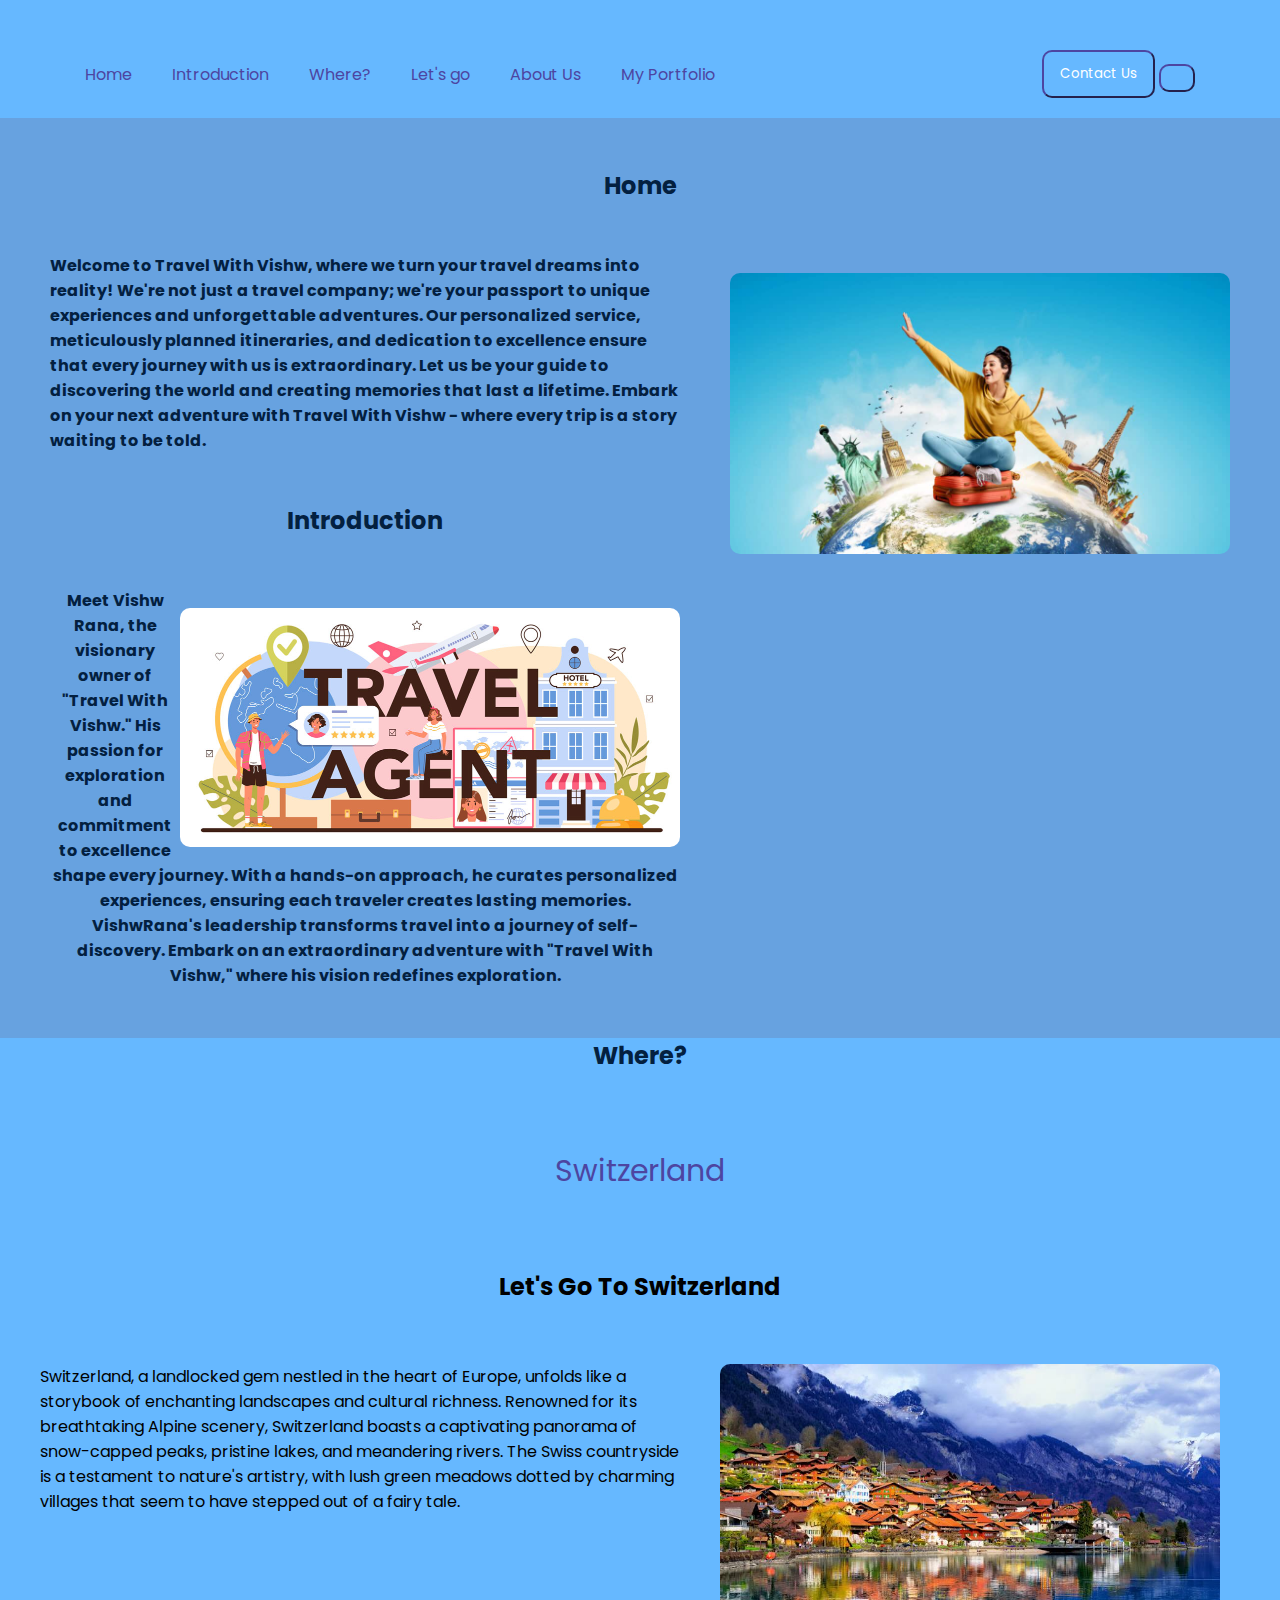
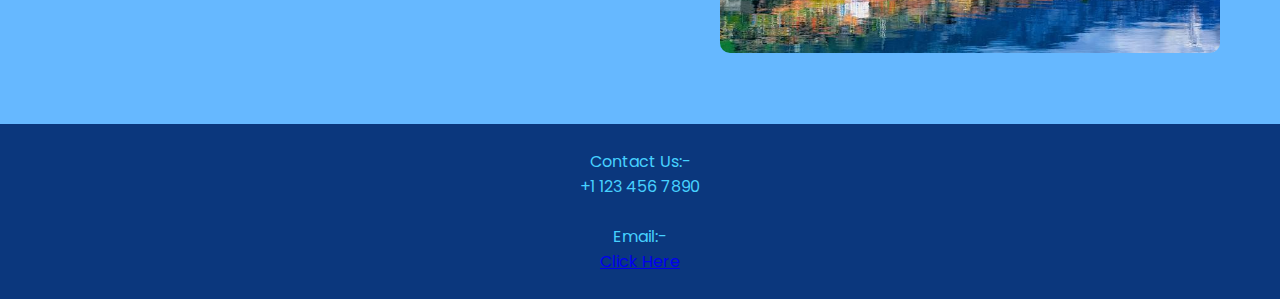
<file: index.html>
<!DOCTYPE html>
<html lang="en">
<head>
    <meta charset="UTF-8">
    <meta name="viewport" content="width=device-width, initial-scale=1.0">
    <link rel="stylesheet" href="style.css">
    <title>Travel With Vishw</title>
    <link rel="stylesheet" href="https://cdnjs.cloudflare.com/ajax/libs/font-awesome/6.5.1/css/all.min.css" integrity="sha512-DTOQO9RWCH3ppGqcWaEA1BIZOC6xxalwEsw9c2QQeAIftl+Vegovlnee1c9QX4TctnWMn13TZye+giMm8e2LwA==" crossorigin="anonymous" referrerpolicy="no-referrer" />
</head>
<body>
    <nav>
        <div class="list">
            <ul>
                <a href="#home">
                    <li>
                        Home
                    </li>
                </a>
                <a href="#Introduction">
                    <li>
                        Introduction
                    </li>
                </a>
                <a href="#Where?">
                    <li>
                        Where?
                    </li>
                </a>
                <a href="#lets_go">
                    <li>
                        Let's go
                    </li>
                </a>
                <a href="#about_us">
                    <li>
                        About Us
                    </li>
                </a>
                <a href="https://1vishw.github.io/" target="_blank">
                    <li>
                        My Portfolio
                    </li>
                </a>
            </ul>
        </div>
        <div class="button">
            <button>
                Contact Us
            </button>
            <button>
                <i class="fa-solid fa-bars"></i>
            </button>
        </div>
    </nav>
    <section>
        <div class="home" id="home">
            <h2 style="text-align:center">
                Home
            </h2>
            <img src="TravelImage.jpg" width="500px">
            <p>
                Welcome to Travel With Vishw, where we turn your travel dreams into reality! We're not just a travel company; we're your passport to unique experiences and unforgettable adventures. Our personalized service, meticulously planned itineraries, and dedication to excellence ensure that every journey with us is extraordinary. Let us be your guide to discovering the world and creating memories that last a lifetime. Embark on your next adventure with Travel With Vishw - where every trip is a story waiting to be told.      
            </p>
        </div>
        <div class="introduction" style="text-align:center" id="Introduction">
            <h2>
                Introduction
            </h2>
            <img src="Travel Logo.jpg" width="500px">
            <p>
                Meet Vishw Rana, the visionary owner of "Travel With Vishw." His passion for exploration and commitment to excellence shape every journey. With a hands-on approach, he curates personalized experiences, ensuring each traveler creates lasting memories. VishwRana's leadership transforms travel into a journey of self-discovery. Embark on an extraordinary adventure with "Travel With Vishw," where his vision redefines exploration.
            </p>
        </div>
        <div class="where" id="Where?">
            <h2 style="text-align: center">
                Where?
            </h2>
            <br>
            <br>
            <br>
            <center>
                <a href="index2.html" target="_blank">
                    Switzerland
                </a>
            </center>
            </div>
    </section>
    <div class="lets_go" id="lets_go">
        <br>
        <br>
        <br>
        <h2 style="text-align:center">
            Let's Go To Switzerland
        </h2> 
        <img src="Swithzerland.jpeg" width="500px">
        <p> 
            Switzerland, a landlocked gem nestled in the heart of Europe, unfolds like a storybook of enchanting landscapes and cultural richness. Renowned for its breathtaking Alpine scenery, Switzerland boasts a captivating panorama of snow-capped peaks, pristine lakes, and meandering rivers. The Swiss countryside is a testament to nature's artistry, with lush green meadows dotted by charming villages that seem to have stepped out of a fairy tale.
        </p>
    </div>
    <div class="about_us" id="about_us">
        <div class="float-left">
            <p>
                <center>
                    <br>
                    Contact Us:-
                    <br>
                    +1 123 456 7890
                    <br>
                    <br>
                    Email:-
                    <br>
                    <a href="mailto:frankhurt@surreyschools.ca">
                        Click Here
                    </a>
                    <br>
                    <br>
                </center>
            </p>
        </div>
    </div>
</body>
</html>
</file>
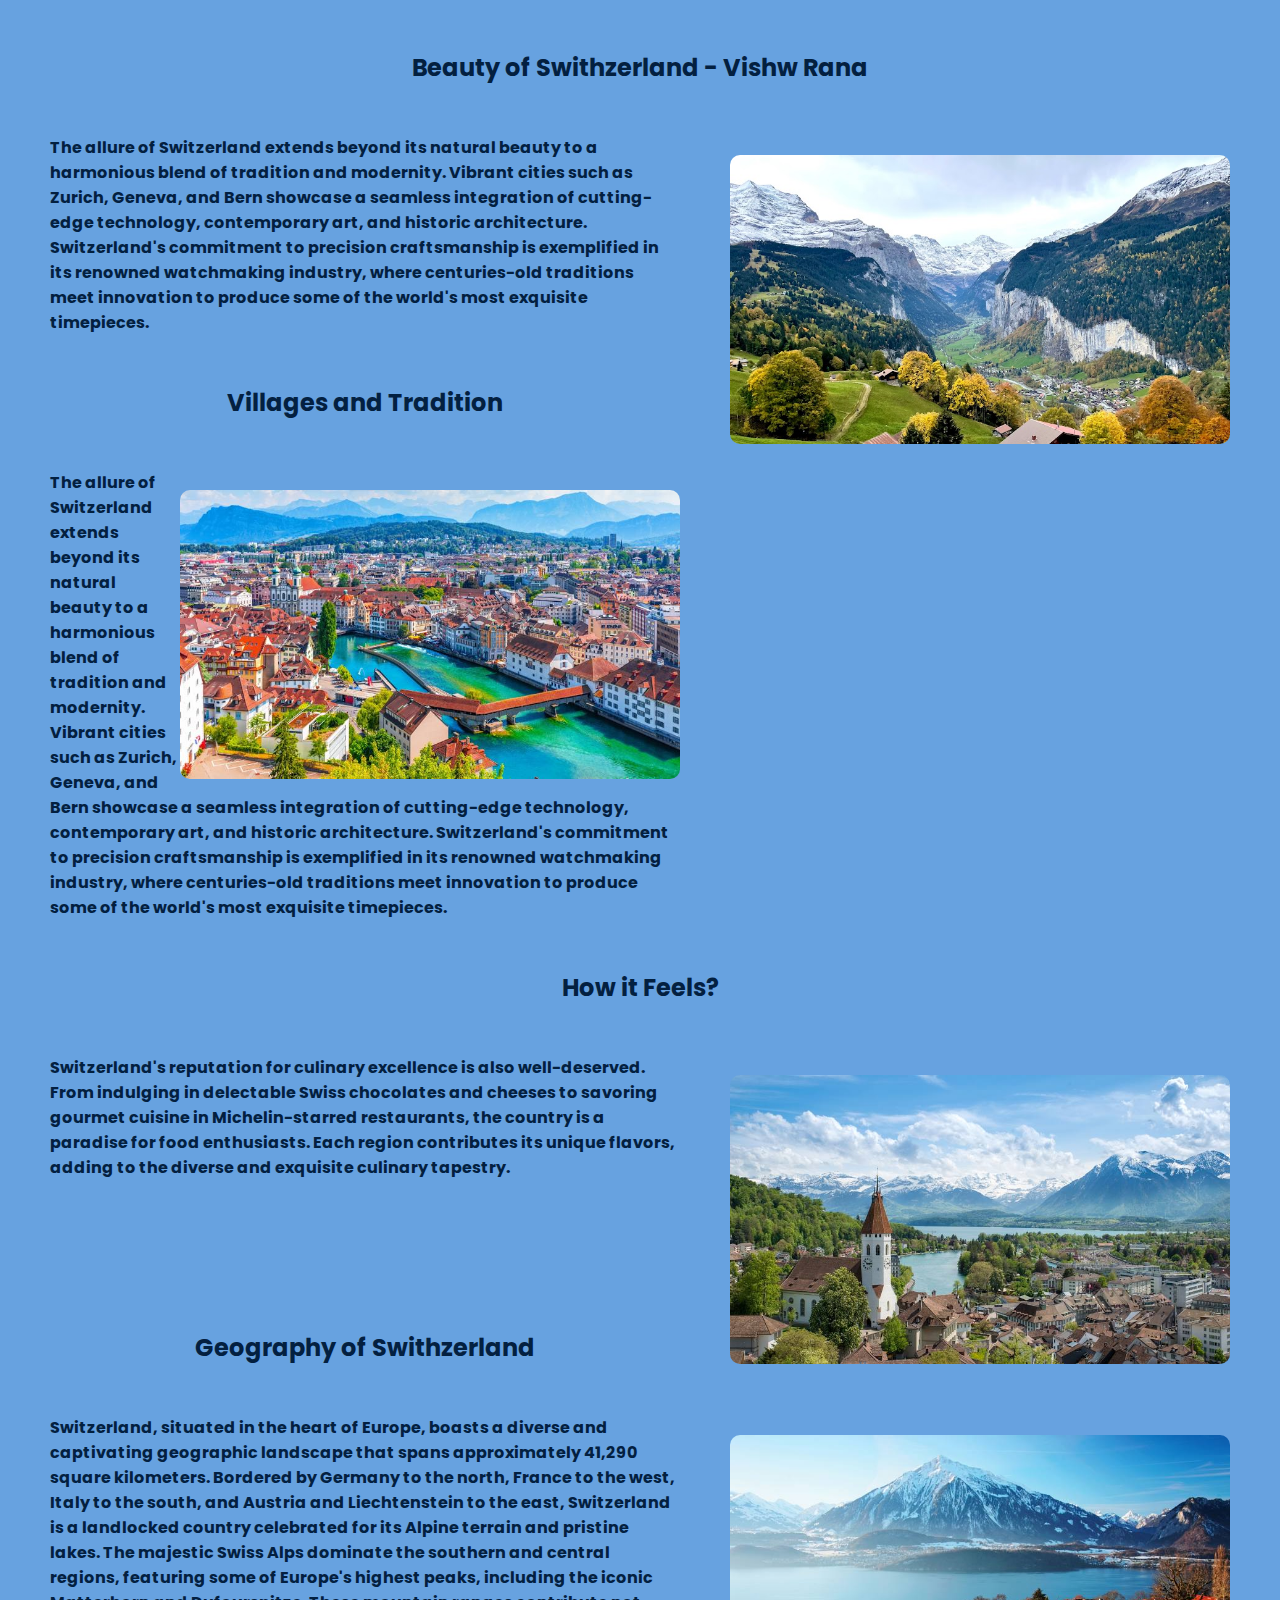
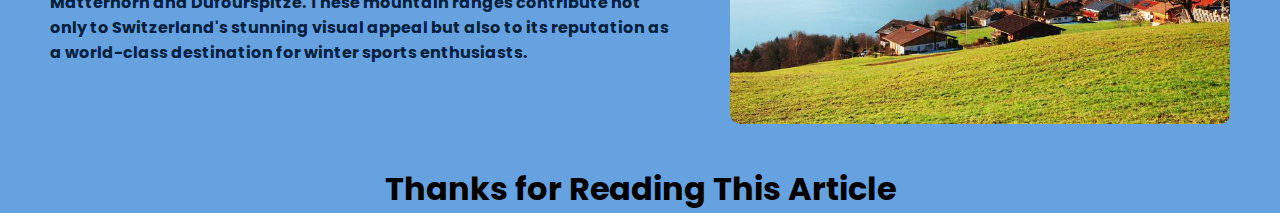
<file: index2.html>
<!DOCTYPE html>
<html lang="en">
<head>
    <meta charset="UTF-8">
    <meta name="viewport" content="width=device-width, initial-scale=1.0">
    <title>Switzerland</title>
    <link rel="stylesheet" href="style.css">
</head>
<body>
    <section>
        <h2 style="text-align:center">
            Beauty of Swithzerland - Vishw Rana
        </h2>
        <img src="Image2.jpg" width="500px">
        <p>
            The allure of Switzerland extends beyond its natural beauty to a harmonious blend of tradition and modernity. Vibrant cities such as Zurich, Geneva, and Bern showcase a seamless integration of cutting-edge technology, contemporary art, and historic architecture. Switzerland's commitment to precision craftsmanship is exemplified in its renowned watchmaking industry, where centuries-old traditions meet innovation to produce some of the world's most exquisite timepieces.
        </p>
        <h2 style="text-align:center">
            Villages and Tradition
        </h2>
        <img src="Image3.jpeg" width="500px">
        <p>
            The allure of Switzerland extends beyond its natural beauty to a harmonious blend of tradition and modernity. Vibrant cities such as Zurich, Geneva, and Bern showcase a seamless integration of cutting-edge technology, contemporary art, and historic architecture. Switzerland's commitment to precision craftsmanship is exemplified in its renowned watchmaking industry, where centuries-old traditions meet innovation to produce some of the world's most exquisite timepieces.
        </p>
        <h2 style="text-align:center">
            How it Feels?
        </h2>
        <img src="Image4.jpeg" width="500px">
        <p>
            Switzerland's reputation for culinary excellence is also well-deserved. From indulging in delectable Swiss chocolates and cheeses to savoring gourmet cuisine in Michelin-starred restaurants, the country is a paradise for food enthusiasts. Each region contributes its unique flavors, adding to the diverse and exquisite culinary tapestry.
        </p>
        <br>
        <br>
        <br>
        <br>
        <h2 style="text-align:center">
            Geography of Swithzerland
        </h2>
        <img src="Image5.jpeg" width="500px">
        <p>  
            Switzerland, situated in the heart of Europe, boasts a diverse and captivating geographic landscape that spans approximately 41,290 square kilometers. Bordered by Germany to the north, France to the west, Italy to the south, and Austria and Liechtenstein to the east, Switzerland is a landlocked country celebrated for its Alpine terrain and pristine lakes. The majestic Swiss Alps dominate the southern and central regions, featuring some of Europe's highest peaks, including the iconic Matterhorn and Dufourspitze. These mountain ranges contribute not only to Switzerland's stunning visual appeal but also to its reputation as a world-class destination for winter sports enthusiasts.
        </p>
        <br>
        <br>
        <br>
        <br>
        <h1 style="text-align:center">
            Thanks for Reading This Article
        </h1>
    </section>
</body>
</html>
</file>
<file: style.css>
@import url('https://fonts.googleapis.com/css2?family=Poppins:ital,wght@0,200;0,300;0,400;0,500;0,600;1,400&display=swap');
html{
    scroll-behavior: smooth;
}
*{
    font-family: 'Poppins', sans-serif;
    box-sizing: border-box;
    padding: 0;
    margin: 0;
    top: 0;
}
nav li{
    list-style: none;
}
nav a{
    text-decoration: none;
    color:#4d45a1;
    margin-top:50px;
    margin-bottom: 20px;
}
nav a:hover{
    color:#087fff;
    text-decoration: underline;
}
nav button{
    color:#fff;
    border-color:#4d45a1;
    border-radius: 10px;
    background-color: transparent;
    padding:12px 16px;
    margin-top:50px;
    margin-bottom: 20px;
}
nav button:hover{
    color:#fff;
    background-color:#4d45a1;
    border-color:#4d45a1;
}
nav{
    background-color:#66b8ff;
    top:0;
    padding:0 85px;
    display:flex;
    align-items: center;
    justify-content: space-between;
}
nav ul{
    display: flex;
    align-items: center;
    justify-content: space-between;
    gap:40px;
}
section p{
    margin-right:600px;
    margin-left:50px;
    margin-top:50px;
    color:#032040;
    font-weight:700;
}
section h2{
    margin-top:50px;
    color:#032040;

}
section img{
    float:right;
    margin-right:50px;
    margin-top:70px;
}
section{
    background-color: #67a2e0;
    min-height:450px;
}
body{
    background-color: #67a2e0;
}
section a:hover{
    color:#087fff;
    text-decoration: underline;
}
section a{
    text-decoration: none;
    color:#4d45a1;
    margin-top:50px;
    margin-bottom: 20px;
    font-size:30px;
}
.where{
    background-color:#66b8ff;
}
.lets_go{
    background-color: #66b8ff;
    min-height:530px;
}

.lets_go p{
    margin-top: 60px;
    margin-bottom:40px;
    margin-left:40px;
}
.lets_go img{
    float:right;
    margin-top:60px;
    margin-left:40px;
    margin-right:60px;
}
.about_us{
    background-color: #0b377d;
    color: #47d1ff;
}
img{
    border-radius:10px;
}
</file>
